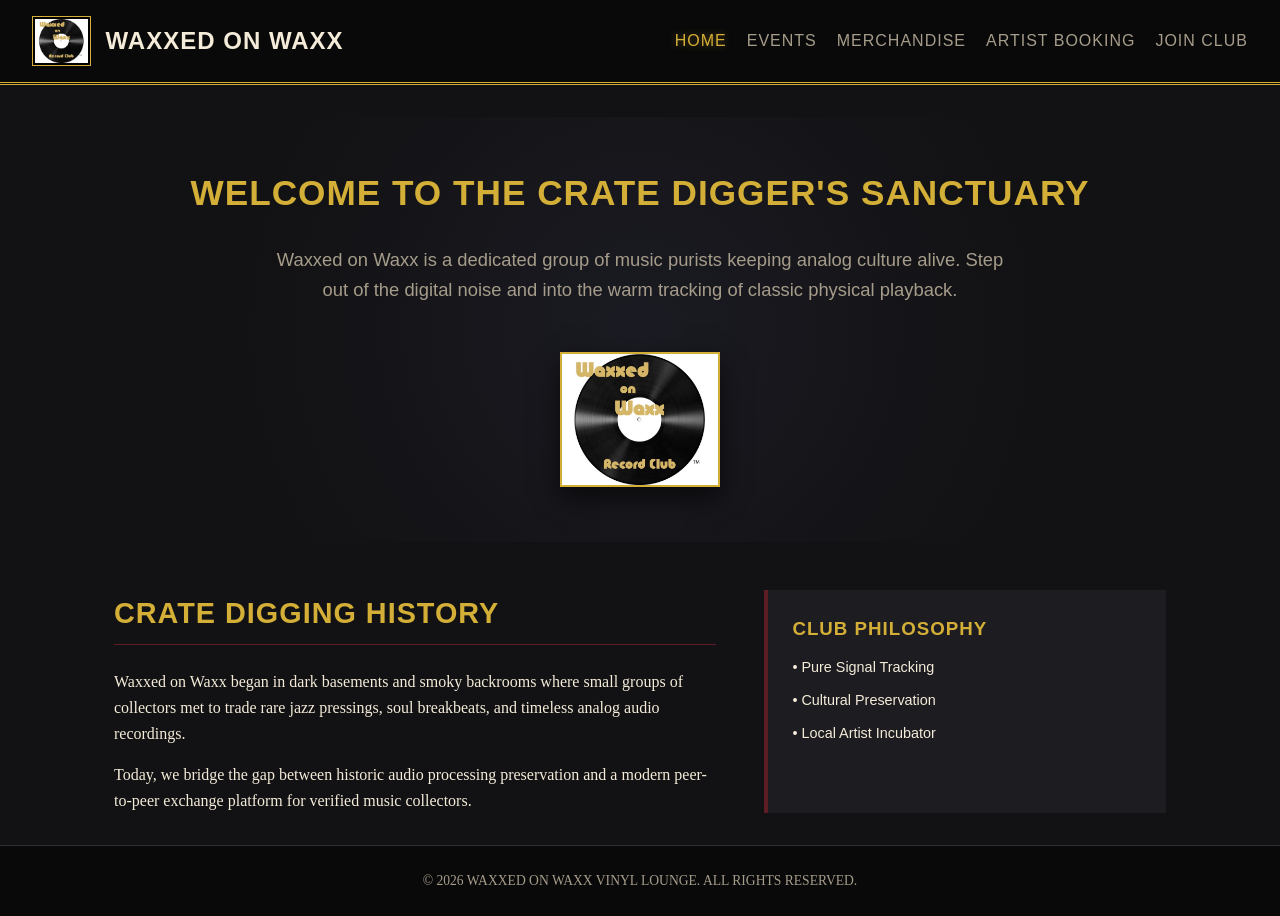
<file: index.html>
<!DOCTYPE html>
<html lang="en">
<head>
    <meta charset="UTF-8">
    <meta name="viewport" content="width=device-width, initial-scale=1.0">
    <title>Waxxed on Waxx | Home & Story</title>
    <link rel="stylesheet" href="style.css">
</head>
<body>

    <header>
        <div class="nav-brand">
            <img src="images/Waxx_BG.jpg" alt="Waxxed on Waxx Logo" class="logo">
            <h1>Waxxed on Waxx</h1>
        </div>
        <nav>
            <ul>
                <li><a href="index.html" class="active">Home</a></li>
                <li><a href="events.html">Events</a></li>
                <li><a href="merchandise.html">Merchandise</a></li>
                <li><a href="booking.html">Artist Booking</a></li>
                <li><a href="alerts.html">Join Club</a></li>
            </ul>
        </nav>
    </header>

    <main>
        <section class="hero-section" style="margin-bottom: 3rem;">
            <h2 style="border: none; font-size: 2.2rem; margin-bottom: 1rem;">WELCOME TO THE CRATE DIGGER'S SANCTUARY</h2>
            <p style="font-size: 1.15rem; max-width: 750px; margin: 0 auto 1.5rem auto; color: var(--muted-text); font-family: sans-serif; font-weight: 300;">
                Waxxed on Waxx is a dedicated group of music purists keeping analog culture alive. Step out of the digital noise and into the warm tracking of classic physical playback.
            </p>
            <div>
                <img src="images/Waxx_BG.jpg" alt="Waxxed on Waxx Crest" class="home-logo-accent">
            </div>
        </section>

        <div class="about-layout">
            <section class="narrative">
                <h2>Crate Digging History</h2>
                <p style="margin-bottom: 1rem;">
                    Waxxed on Waxx began in dark basements and smoky backrooms where small groups of collectors met to trade rare jazz pressings, soul breakbeats, and timeless analog audio recordings.
                </p>
                <p>
                    Today, we bridge the gap between historic audio processing preservation and a modern peer-to-peer exchange platform for verified music collectors.
                </p>
            </section>

            <aside style="background-color: var(--card-bg); padding: 1.5rem; border-left: 4px solid var(--velvet-burgundy);">
                <h3 style="color: var(--brass-gold); margin-bottom: 0.75rem; font-family: 'Impact', sans-serif; text-transform: uppercase;">Club Philosophy</h3>
                <ul style="list-style: none; display: flex; flex-direction: column; gap: 10px; font-family: sans-serif; font-size: 0.9rem; color: var(--parchment-cream);">
                    <li>• Pure Signal Tracking</li>
                    <li>• Cultural Preservation</li>
                    <li>• Local Artist Incubator</li>
                </ul>
            </aside>
        </div>
    </main>

    <footer>
        <p>&copy; 2026 WAXXED ON WAXX VINYL LOUNGE. ALL RIGHTS RESERVED.</p>
    </footer>

</body>
</html>
</file>
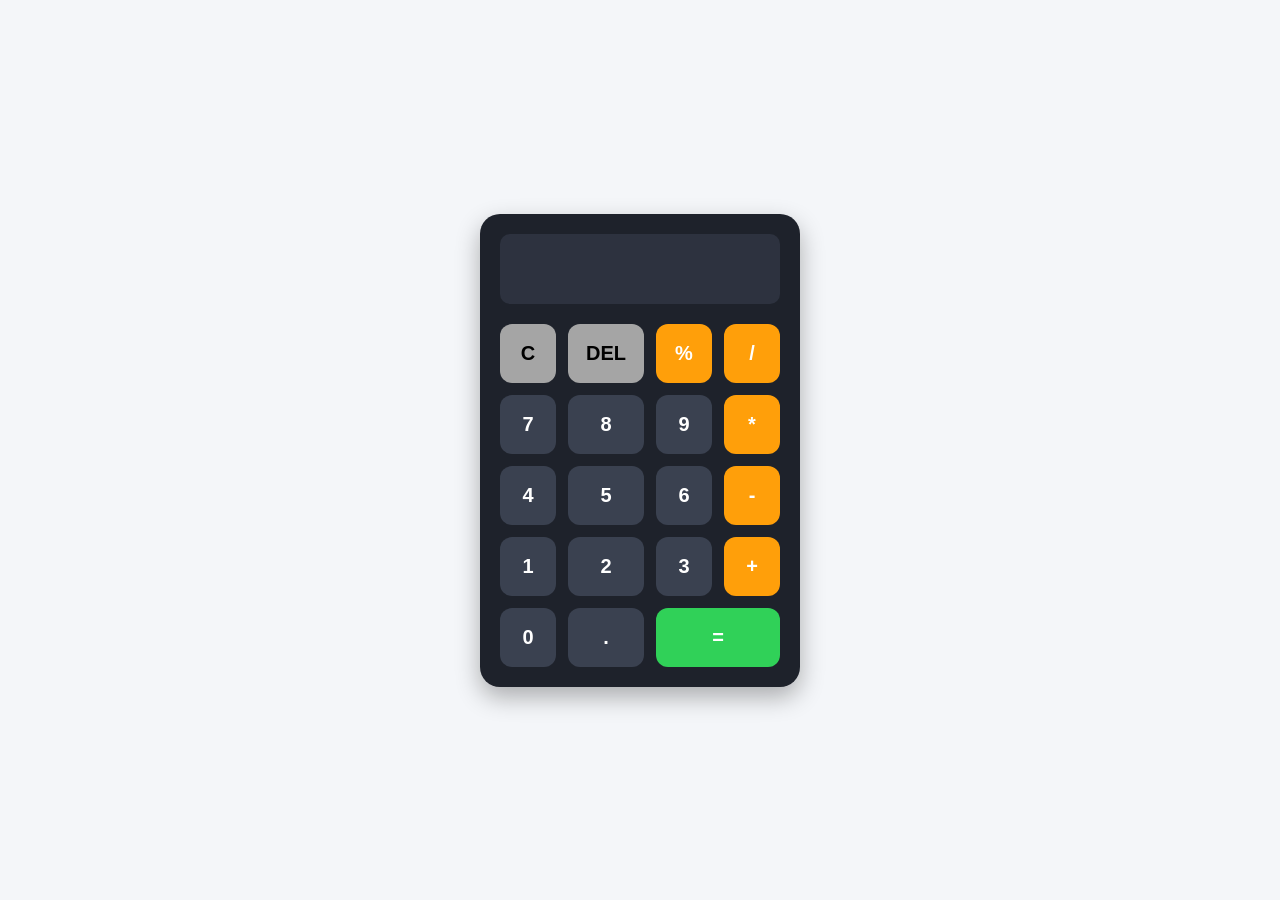
<file: calculator.html>
<!DOCTYPE html>
<html lang="en">
<head>
    <meta charset="UTF-8">
    <meta name="viewport" content="width=device-width, initial-scale=1.0">
    <title>Simple Calculator</title>
    <style>
        * {
            box-sizing: border-box;
            margin: 0;
            padding: 0;
            font-family: 'Segoe UI', Tahoma, Geneva, Verdana, sans-serif;
        }

        body {
            display: flex;
            justify-content: center;
            align-items: center;
            min-height: 100vh;
            background-color: #f4f6f9;
        }

        .calculator {
            width: 320px;
            background-color: #1e222b;
            padding: 20px;
            border-radius: 20px;
            box-shadow: 0 10px 25px rgba(0, 0, 0, 0.3);
        }
 
        #display {
            width: 100%;
            height: 70px;
            background-color: #2d323f;
            border: none;
            border-radius: 10px;
            margin-bottom: 20px;
            color: #ffffff;
            font-size: 2rem;
            text-align: right;
            padding: 10px 15px;
            outline: none;
        }

        .buttons {
            display: grid;
            grid-template-columns: repeat(4, 1fr);
            gap: 12px;
        }

        button {
            padding: 18px;
            font-size: 1.25rem;
            font-weight: 600;
            border: none;
            border-radius: 12px;
            cursor: pointer;
            background-color: #3a4150;
            color: #ffffff;
            transition: background-color 0.1s ease;
        }

        button:active {
            transform: scale(0.98);
        }

        
        button.operator {
            background-color: #ff9f0a;
            color: white;
        }

        button.operator:hover {
            background-color: #e08b07;
        }

        
        button.function {
            background-color: #a5a5a5;
            color: #000000;
        }

        button.function:hover {
            background-color: #8e8e8e;
        }

        
        button:not(.operator):not(.function):hover {
            background-color: #4f5768;
        }

        
        .equal {
            grid-column: span 2;
            background-color: #30d158;
            color: white;
        }

        .equal:hover {
            background-color: #26a946;
        }
    </style>
</head>
<body>

    <div class="calculator">
        <input type="text" id="display" readonly>

        <div class="buttons">
            <button class="function" onclick="clearDisplay()">C</button>
            <button class="function" onclick="deleteLast()">DEL</button>
            <button class="operator" onclick="appendValue('%')">%</button>
            <button class="operator" onclick="appendValue('/')">/</button>

            <button onclick="appendValue('7')">7</button>
            <button onclick="appendValue('8')">8</button>
            <button onclick="appendValue('9')">9</button>
            <button class="operator" onclick="appendValue('*')">*</button>

            <button onclick="appendValue('4')">4</button>
            <button onclick="appendValue('5')">5</button>
            <button onclick="appendValue('6')">6</button>
            <button class="operator" onclick="appendValue('-')">-</button>

            <button onclick="appendValue('1')">1</button>
            <button onclick="appendValue('2')">2</button>
            <button onclick="appendValue('3')">3</button>
            <button class="operator" onclick="appendValue('+')">+</button>

            <button onclick="appendValue('0')">0</button>
            <button onclick="appendValue('.')">.</button>
            <button class="equal" onclick="calculate()">=</button>
        </div>
    </div>

    <script>
        const display = document.getElementById('display');

        
        function appendValue(value) {
            display.value += value;
        }

       
        function clearDisplay() {
            display.value = '';
        }

        
        function deleteLast() {
            display.value = display.value.slice(0, -1);
        }

        
        function calculate() {
            try {
                
                if (display.value.trim() !== "") {
                    display.value = Function('"use strict";return (' + display.value + ')')();
                }
            } catch (error) {
                display.value = 'Error';
            }
        }
    </script>

</body>
</html>
</file>
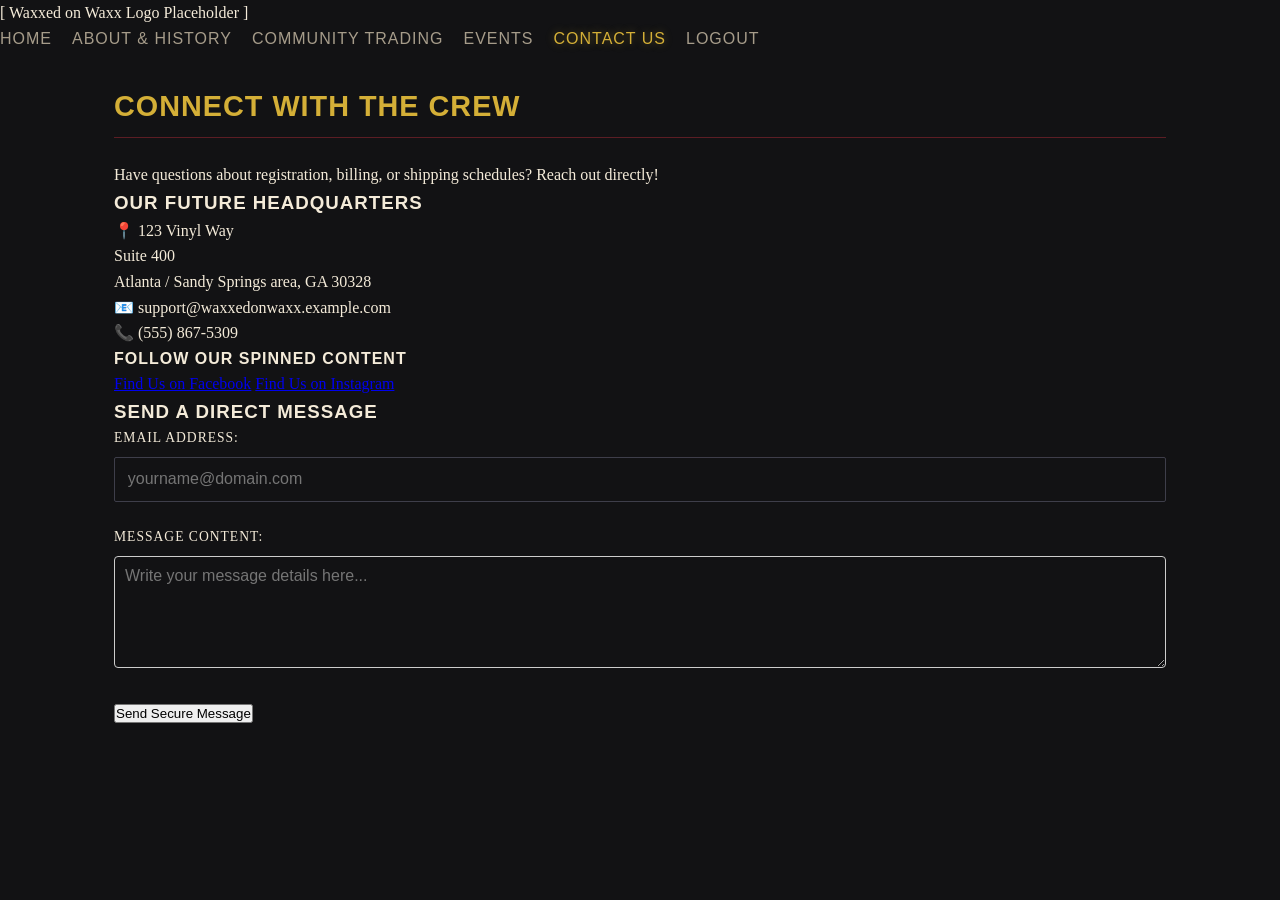
<file: contact.html>
<!DOCTYPE html>
<html lang="en">
<head>
    <meta charset="UTF-8">
    <meta name="viewport" content="width=device-width, initial-scale=1.0">
    <title>Contact Us - Waxxed on Waxx</title>
    <link rel="stylesheet" href="style.css">
</head>
<body>

    <div class="logo-wrapper">
        <div class="logo-placeholder"><span>[ Waxxed on Waxx Logo Placeholder ]</span></div>
    </div>

    <nav class="navbar">
        <ul class="nav-links">
            <li><a href="index.html">Home</a></li>
            <li><a href="about.html">About & History</a></li>
            <li><a href="trading.html">Community Trading</a></li>
            <li><a href="events.html">Events</a></li>
            <li><a href="contact.html" class="active">Contact Us</a></li>
            <li><a href="login.html" class="logout-link">Logout</a></li>
        </ul>
    </nav>

    <main class="container">
        <section class="contact-layout">
            <h2>Connect with the Crew</h2>
            <p class="subtitle">Have questions about registration, billing, or shipping schedules? Reach out directly!</p>

            <div class="contact-grid">
                <div class="contact-card info-card">
                    <h3>Our Future Headquarters</h3>
                    <p class="address-placeholder">
                        📍 123 Vinyl Way<br>
                        Suite 400<br>
                        Atlanta / Sandy Springs area, GA 30328
                    </p>
                    <p class="contact-details">
                        📧 support@waxxedonwaxx.example.com<br>
                        📞 (555) 867-5309
                    </p>
                    
                    <div class="social-block">
                        <h4>Follow Our Spinned Content</h4>
                        <div class="social-buttons-row">
                            <a href="https://facebook.com" target="_blank" class="social-btn fb-btn">Find Us on Facebook</a>
                            <a href="https://instagram.com" target="_blank" class="social-btn ig-btn">Find Us on Instagram</a>
                        </div>
                    </div>
                </div>

                <div class="contact-card text-card">
                    <h3>Send a Direct Message</h3>
                    <form onsubmit="event.preventDefault(); alert('Message successfully logged! Our staff will reply within 24 business hours.'); this.reset();">
                        <div class="form-group">
                            <label>Email Address:</label>
                            <input type="email" required placeholder="yourname@domain.com">
                        </div>
                        <div class="form-group">
                            <label>Message Content:</label>
                            <textarea rows="5" required placeholder="Write your message details here..." style="width:100%; padding:10px; border-radius:4px; border:1px solid #ccc;"></textarea>
                        </div>
                        <button type="submit" class="submit-btn">Send Secure Message</button>
                    </form>
                </div>
            </div>
        </section>
    </main>

    <script src="script.js"></script>
</body>
</html>
</file>
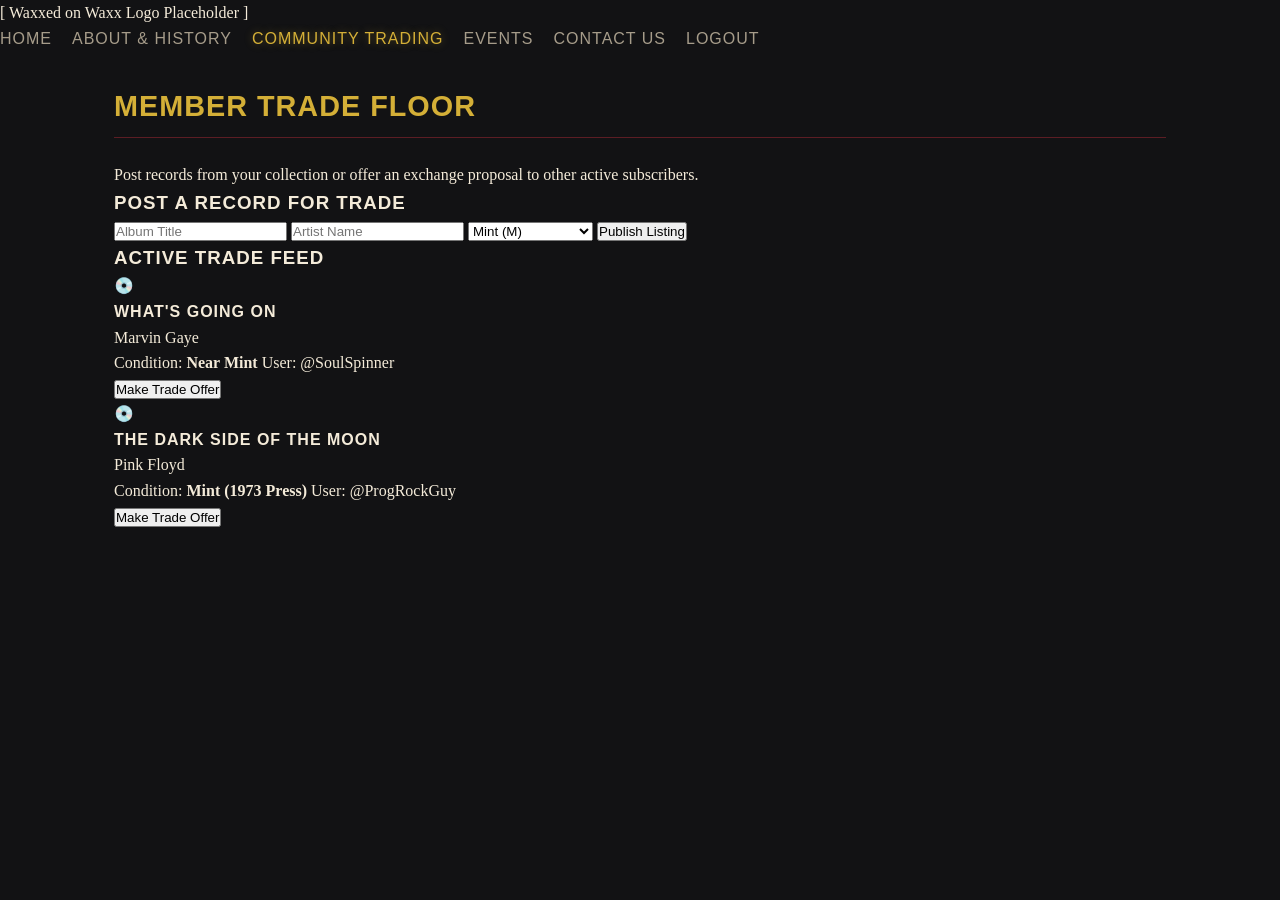
<file: trading.html>
<!DOCTYPE html>
<html lang="en">
<head>
    <meta charset="UTF-8">
    <meta name="viewport" content="width=device-width, initial-scale=1.0">
    <title>Member Trading Floor - Waxxed on Waxx</title>
    <link rel="stylesheet" href="style.css">
</head>
<body>

    <div class="logo-wrapper">
        <div class="logo-placeholder"><span>[ Waxxed on Waxx Logo Placeholder ]</span></div>
    </div>

    <nav class="navbar">
        <ul class="nav-links">
            <li><a href="index.html">Home</a></li>
            <li><a href="about.html">About & History</a></li>
            <li><a href="trading.html" class="active">Community Trading</a></li>
            <li><a href="events.html">Events</a></li>
            <li><a href="contact.html">Contact Us</a></li>
            <li><a href="login.html" class="logout-link">Logout</a></li>
        </ul>
    </nav>

    <main class="container">
        <section class="trading-hub">
            <h2>Member Trade Floor</h2>
            <p class="subtitle">Post records from your collection or offer an exchange proposal to other active subscribers.</p>

            <div class="post-trade-box">
                <h3>Post a Record for Trade</h3>
                <form id="tradeForm" class="inline-form">
                    <input type="text" id="tradeAlbum" placeholder="Album Title" required>
                    <input type="text" id="tradeArtist" placeholder="Artist Name" required>
                    <select id="tradeCondition">
                        <option value="Mint">Mint (M)</option>
                        <option value="Near Mint">Near Mint (NM)</option>
                        <option value="Very Good">Very Good (VG+)</option>
                    </select>
                    <button type="submit" class="post-btn">Publish Listing</button>
                </form>
            </div>

            <h3>Active Trade Feed</h3>
            <div class="trade-board-grid" id="tradeBoard">
                <div class="trade-card">
                    <div class="vinyl-disc-icon">💿</div>
                    <h4>What's Going On</h4>
                    <p class="artist">Marvin Gaye</p>
                    <div class="trade-meta">
                        <span>Condition: <strong>Near Mint</strong></span>
                        <span>User: @SoulSpinner</span>
                    </div>
                    <button class="offer-btn" onclick="alert('Offer form initiated for Marvin Gaye!')">Make Trade Offer</button>
                </div>

                <div class="trade-card">
                    <div class="vinyl-disc-icon">💿</div>
                    <h4>The Dark Side of the Moon</h4>
                    <p class="artist">Pink Floyd</p>
                    <div class="trade-meta">
                        <span>Condition: <strong>Mint (1973 Press)</strong></span>
                        <span>User: @ProgRockGuy</span>
                    </div>
                    <button class="offer-btn" onclick="alert('Offer form initiated for Pink Floyd!')">Make Trade Offer</button>
                </div>
            </div>
        </section>
    </main>

    <script src="script.js"></script>
</body>
</html>
</file>
<file: style.css>
/* ==========================================
   OLD SCHOOL JAZZ CLUB BRAND PALETTE & RESET
   ========================================== */
:root {
    --lounge-black: #121214;       /* Smoky matte black background */
    --velvet-burgundy: #5c1d24;    /* Deep booth velvet */
    --brass-gold: #d4af37;         /* Warm incandescent brass */
    --dim-gold: #aa841c;           /* Hover/active state gold */
    --parchment-cream: #f4ebd9;    /* Vintage paper text color */
    --muted-text: #a69c8a;         /* Dimly lit subtitle text */
    --card-bg: #1c1c21;            /* Lighter charcoal for card containers */
}

* {
    box-sizing: border-box;
    margin: 0;
    padding: 0;
}

body {
    background-color: var(--lounge-black);
    color: var(--parchment-cream);
    font-family: 'Georgia', serif;
    line-height: 1.6;
    display: flex;
    flex-direction: column;
    min-height: 100vh;
}

/* Typography based on classic jazz album covers */
h1, h2, h3, h4, nav a {
    font-family: 'Impact', 'Arial Black', sans-serif;
    text-transform: uppercase;
    letter-spacing: 1px;
}

/* ==========================================
   GLOBAL TOP NAVIGATION BAR (UNIFORM ON ALL PAGES)
   ========================================== */
header {
    background-color: #09090a;
    padding: 1rem 2rem;
    display: flex;
    justify-content: space-between;
    align-items: center;
    border-bottom: 3px double var(--brass-gold);
}

.nav-brand {
    display: flex;
    align-items: center;
    gap: 15px;
}

/* Kept header logo neat and proportional */
.logo {
    height: 50px;
    width: auto;
    border: 1px solid var(--brass-gold);
    padding: 2px;
    background-color: #000;
}

.nav-brand h1 {
    font-size: 1.5rem;
    color: var(--parchment-cream);
}

nav ul {
    display: flex;
    list-style: none;
    gap: 20px;
}

nav a {
    color: var(--muted-text);
    text-decoration: none;
    font-size: 1rem;
    transition: color 0.3s, text-shadow 0.3s;
}

nav a:hover, nav a.active {
    color: var(--brass-gold);
    text-shadow: 0 0 8px rgba(212, 175, 55, 0.4);
}

/* ==========================================
   MAIN CONTAINERS & GLOBAL GRID ELEMENTS
   ========================================== */
main {
    flex: 1;
    max-width: 1100px;
    width: 100%;
    margin: 2rem auto;
    padding: 0 1.5rem;
}

h2 {
    color: var(--brass-gold);
    font-size: 1.8rem;
    margin-bottom: 1.5rem;
    border-bottom: 1px solid var(--velvet-burgundy);
    padding-bottom: 0.5rem;
}

.grid {
    display: grid;
    grid-template-columns: repeat(auto-fit, minmax(300px, 1fr));
    gap: 2rem;
    margin-bottom: 3rem;
}

.card {
    background: var(--card-bg);
    padding: 1.5rem;
    border: 1px solid #2d2d35;
    border-radius: 4px;
    box-shadow: 5px 5px 15px rgba(0,0,0,0.5);
    border-top: 4px solid var(--velvet-burgundy);
}

.card h3 {
    color: var(--parchment-cream);
    font-size: 1.25rem;
    margin-bottom: 0.5rem;
}

/* ==========================================
   FORMS & LAYOUTS (ABOUT, BOOKING, ALERTS)
   ========================================== */
.form-container {
    background-color: var(--card-bg);
    padding: 2rem;
    border-radius: 4px;
    border: 1px solid #2d2d35;
    box-shadow: 0 10px 30px rgba(0,0,0,0.6);
}

.form-group {
    margin-bottom: 1.5rem;
}

.form-group label {
    display: block;
    margin-bottom: 0.5rem;
    color: var(--parchment-cream);
    text-transform: uppercase;
    font-size: 0.85rem;
    letter-spacing: 1px;
}

.form-group input, 
.form-group textarea, 
.form-group select {
    width: 100%;
    padding: 0.8rem;
    background-color: var(--lounge-black);
    border: 1px solid #3e3e4a;
    border-radius: 2px;
    color: var(--parchment-cream);
    font-family: sans-serif;
    font-size: 1rem;
}

.form-group input:focus, .form-group textarea:focus {
    outline: none;
    border-color: var(--brass-gold);
}

button.btn {
    background-color: var(--velvet-burgundy);
    color: var(--parchment-cream);
    padding: 0.8rem 1.5rem;
    border: 1px solid var(--brass-gold);
    font-family: 'Impact', sans-serif;
    font-size: 1.1rem;
    text-transform: uppercase;
    cursor: pointer;
    width: 100%;
    transition: background-color 0.3s, color 0.3s;
}

button.btn:hover {
    background-color: var(--brass-gold);
    color: var(--lounge-black);
}

.about-layout {
    display: grid;
    grid-template-columns: 1.2fr 0.8fr;
    gap: 3rem;
}

/* Merchandise Layout adjustments */
.merch-card {
    background: var(--card-bg);
    border: 1px solid #2d2d35;
    padding: 1.5rem;
    text-align: center;
    display: flex;
    flex-direction: column;
    justify-content: space-between;
}

.merch-placeholder {
    background-color: #121214;
    height: 180px;
    display: flex;
    align-items: center;
    justify-content: center;
    color: var(--muted-text);
    font-style: italic;
    margin-bottom: 1rem;
    border: 1px dashed var(--velvet-burgundy);
}

.price {
    font-family: 'Impact', sans-serif;
    font-size: 1.4rem;
    color: var(--brass-gold);
    margin: 0.5rem 0 1rem 0;
}

/* ==========================================
   HOMEPAGE CENTRAL LOGO (HALF SIZE)
   ========================================== */
.hero-section {
    text-align: center; 
    padding: 3rem 1rem; 
    background: radial-gradient(circle, #1a1a22 0%, var(--lounge-black) 70%); 
    border-radius: 8px;
}

.home-logo-accent {
    max-width: 160px; /* Cut completely in half to keep it from overtaking pages */
    width: 100%; 
    border: 2px solid var(--brass-gold); 
    box-shadow: 0px 10px 25px rgba(0,0,0,0.6);
    margin-top: 1.5rem;
}

/* ==========================================
   HIGH-CONTRAST PORTAL LOGIN STYLES (ISOLATED BACKGROUND)
   ========================================== */
.login-body {
    display: flex;
    justify-content: center;
    align-items: center;
    min-height: 100vh;
    background: radial-gradient(circle, #1a1a22 0%, #121214 80%) !important; 
    background-color: #121214 !important;
}

.login-wrapper {
    max-width: 400px;
    width: 100%;
    text-align: center;
}

.login-logo-container {
    margin-bottom: 1.5rem;
}

.login-logo-clean {
    height: 65px;
    width: auto;
    border: 1px solid var(--brass-gold);
    background-color: #000;
}

.login-container {
    background-color: #ffffff; /* Crisp White Container Box */
    padding: 2.5rem 2rem;
    border-radius: 6px;
    box-shadow: 0 20px 40px rgba(0,0,0,0.6);
    border-top: 5px solid var(--velvet-burgundy);
    text-align: left;
}

.login-container h2 {
    color: #121214; 
    text-align: center;
    border: none;
    margin-bottom: 1.5rem;
}

.login-container .form-group label { color: #2d2d35; }
.login-container .form-group input {
    background-color: #f8f9fa;
    border: 1px solid #cccccc;
    color: #121214;
}

.form-group-inline { display: flex; gap: 20px; margin: 0.5rem 0 1.5rem 0; }
.inline-label {
    display: flex;
    align-items: center;
    font-family: sans-serif;
    font-size: 0.9rem;
    color: #33333a;
    cursor: pointer;
}
.inline-label input { width: auto !important; margin-right: 8px; accent-color: var(--velvet-burgundy); }

.login-utilities {
    display: flex;
    justify-content: space-between;
    margin-top: 1.5rem;
    font-family: sans-serif;
    font-size: 0.85rem;
    border-top: 1px solid #eeeeee;
    padding-top: 1rem;
}
.login-utilities a { color: #666670; text-decoration: none; }
.login-utilities a:hover { color: var(--velvet-burgundy); text-decoration: underline; }

footer {
    background-color: #09090a;
    color: var(--muted-text);
    text-align: center;
    padding: 1.5rem;
    font-size: 0.85rem;
    border-top: 1px solid #2d2d35;
    margin-top: auto;
}
</file>
